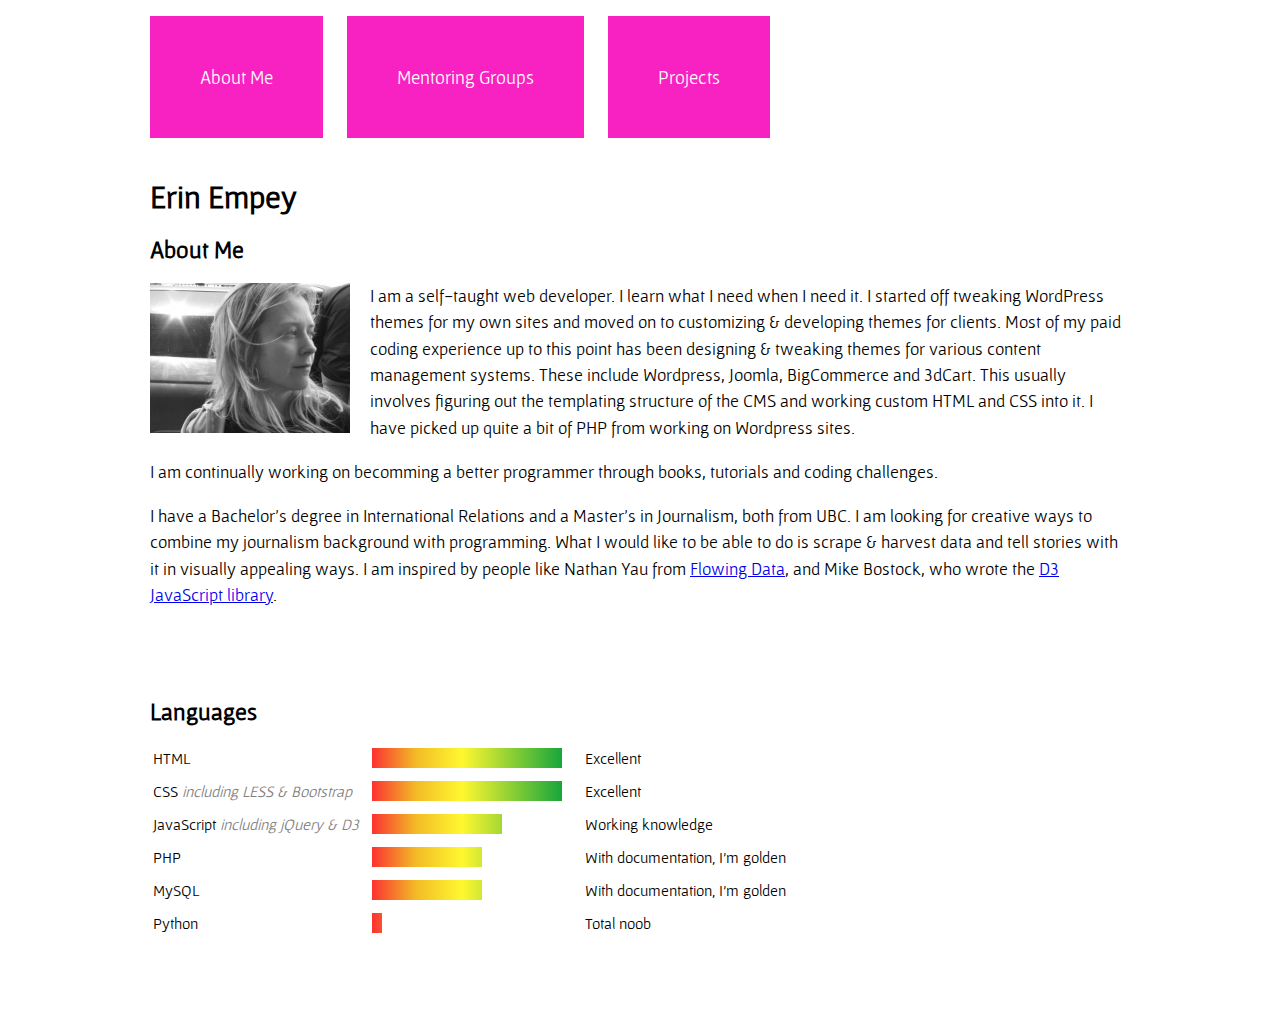
<file: index.html>
﻿<!DOCTYPE html>
<html>
<head>
	<title>About Me</title>
	<link rel="stylesheet" type="text/css" href="style.css">
	<link href='http://fonts.googleapis.com/css?family=Gafata' rel='stylesheet' type='text/css'>
	<link rel="icon" href="favicon.ico" type="image/x-icon" />
</head>
<body>
	<div class="container">
	<nav> <ul>
 		<li><a href="index.html">About Me</a></li>
 		<li><a href="mentoring-groups.html">Mentoring Groups</a></li>
 		<li><a href="projects.html">Projects</a></li>
 	</ul> </nav>
	<!--  Page 1 : About Me
	
	Could include a photo, short bio and a list of things you like or enjoy doing. Please include details about your technical background, such as languages you are familiar with, technologies you have worked with etc..  -->
	<h1>Erin Empey</h1>
	<section class="about"><h2>About Me</h2>
	
		<img src="dscf0633-300x225.jpg">
	
		<p>I am a self-taught web developer. I learn what I need when I need it. I started off tweaking WordPress themes for my own sites and moved on to customizing & developing themes for clients. Most of my paid coding experience up to this point has been designing & tweaking themes for various content management systems. These include Wordpress, Joomla, BigCommerce and 3dCart. This usually involves figuring out the templating structure of the CMS and working custom HTML and CSS into it. I have picked up quite a bit of PHP from working on Wordpress sites.</p>
		
		<p>I am continually working on becomming a better programmer through books, tutorials and coding challenges.</p>
		
		<p>I have a Bachelor’s degree in International Relations and a Master’s in Journalism, both from UBC. I am looking for creative ways to combine my journalism background with programming. What I would like to be able to do is scrape & harvest data and tell stories with it in visually appealing ways. I am inspired by people like Nathan Yau from <a href="http://flowingdata.com/" target="_blank">Flowing Data</a>, and Mike Bostock, who wrote the <a href="http://d3js.org/" target="_blank">D3 JavaScript library</a>.</p>
	</section>
	
	<section class="languages"><h2>Languages</h2>
		<table>
			<tr>
				<td>HTML</td>
				<td><div class="outerChart"><div id="html"></div></div></td>
				<td>Excellent</td>
			</tr>
			<tr>
				<td>CSS <em>including LESS & Bootstrap</em></td>
				<td><div class="outerChart"><div id="css"></div></div></td>
				<td>Excellent</td>
			</tr>
			<tr>
				<td>JavaScript <em>including jQuery & D3</em></td>
				<td><div class="outerChart"><div id="javascript"></div></div></td>
				<td>Working knowledge</td>
			</tr>
			<tr>
				<td>PHP</td>
				<td><div class="outerChart"><div id="php"></div></div></td>
				<td>With documentation, I'm golden</td>
			</tr>
			<tr>
				<td>MySQL</td>
				<td><div class="outerChart"><div id="mysql"></div></div></td>
				<td>With documentation, I'm golden</td>
			</tr>
			<tr>
				<td>Python</td>
				<td><div class="outerChart"><div id="python"></div></div></td>
				<td>Total noob</td>
			</tr>
		</table>
	</section>
</div>
</body>
</html>
</file>
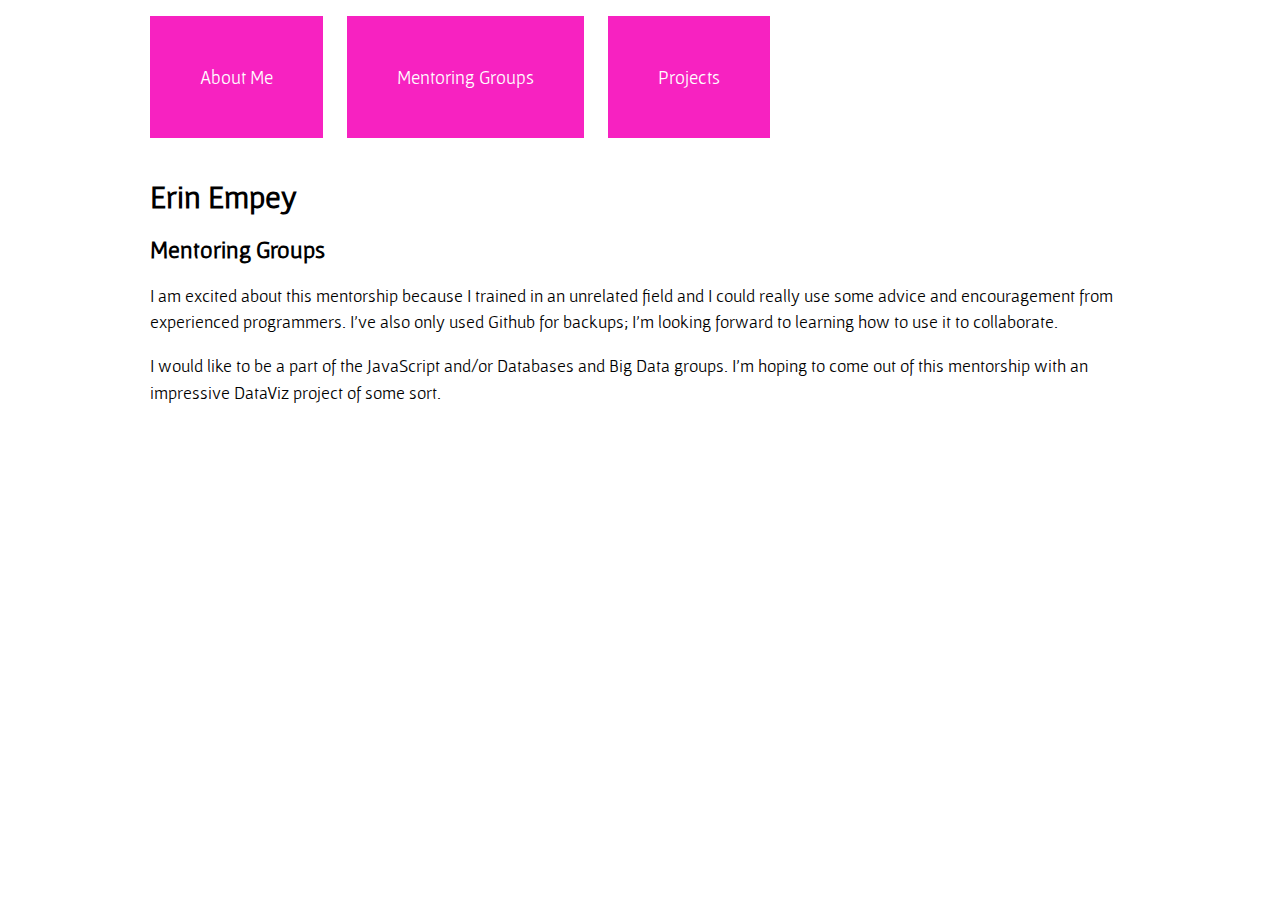
<file: mentoring-groups.html>
﻿ <!DOCTYPE html>
<html>
<head>
	<title>Mentoring Groups</title>
	<link rel="stylesheet" type="text/css" href="style.css">
	<link href='http://fonts.googleapis.com/css?family=Gafata' rel='stylesheet' type='text/css'>
	<link rel="icon" href="favicon.ico" type="image/x-icon" />
</head>
<body>
	<div class="container">
		<nav> <ul>
	 		<li><a href="index.html">About Me</a></li>
	 		<li><a href="mentoring-groups.html">Mentoring Groups</a></li>
	 		<li><a href="projects.html">Projects</a></li>
	 	</ul> </nav>
		<!-- Page 2 : Mentoring Groups
	 
	 Which mentoring group you would like to join, why and what you hope to learn and get out of it.  -->
		<h1>Erin Empey</h1>
		<h2>Mentoring Groups</h2>
		<p>I am excited about this mentorship because I trained in an unrelated field and I could really use some advice and encouragement from experienced programmers. I’ve also only used Github for backups; I’m looking forward to learning how to use it to collaborate.</p>
		<p>I would like to be a part of the JavaScript and/or Databases and Big Data groups. I’m hoping to come out of this mentorship with an impressive DataViz project of some sort.</p>


	</div>
</body>
</html>
</file>
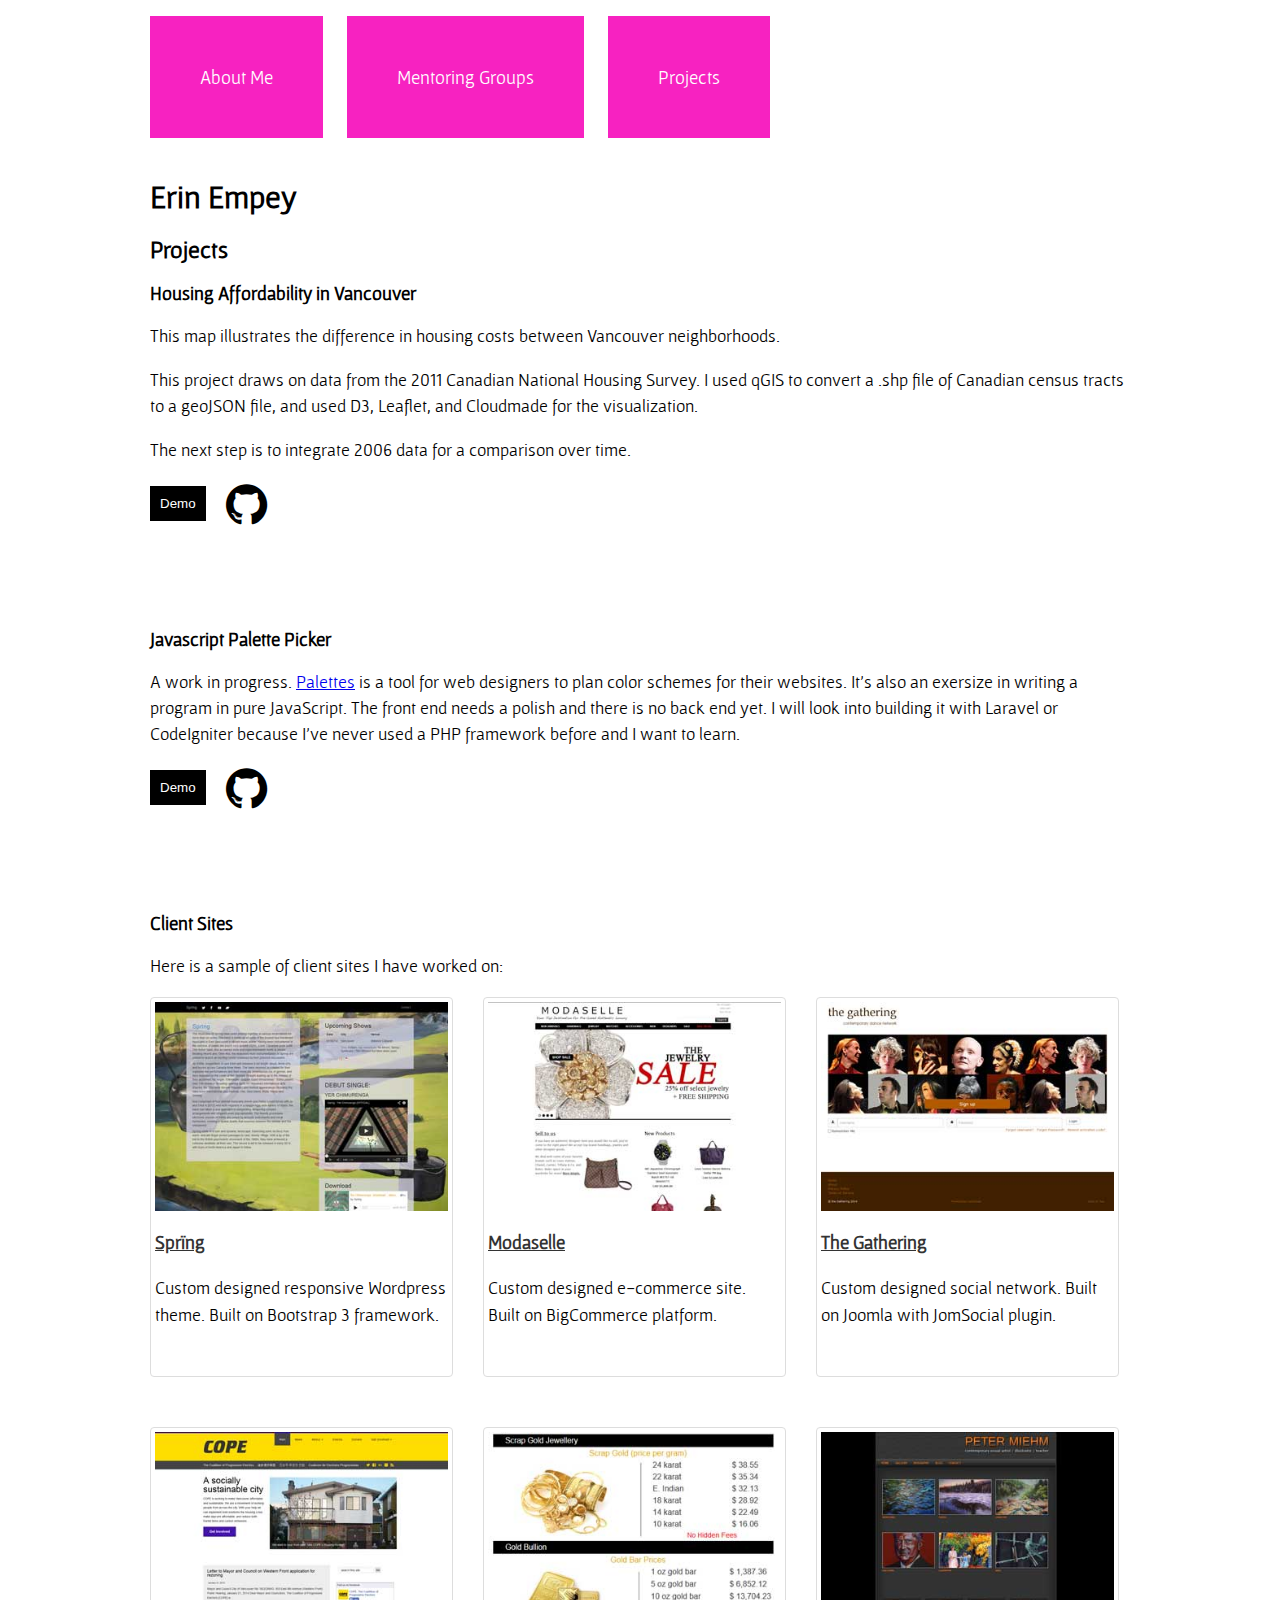
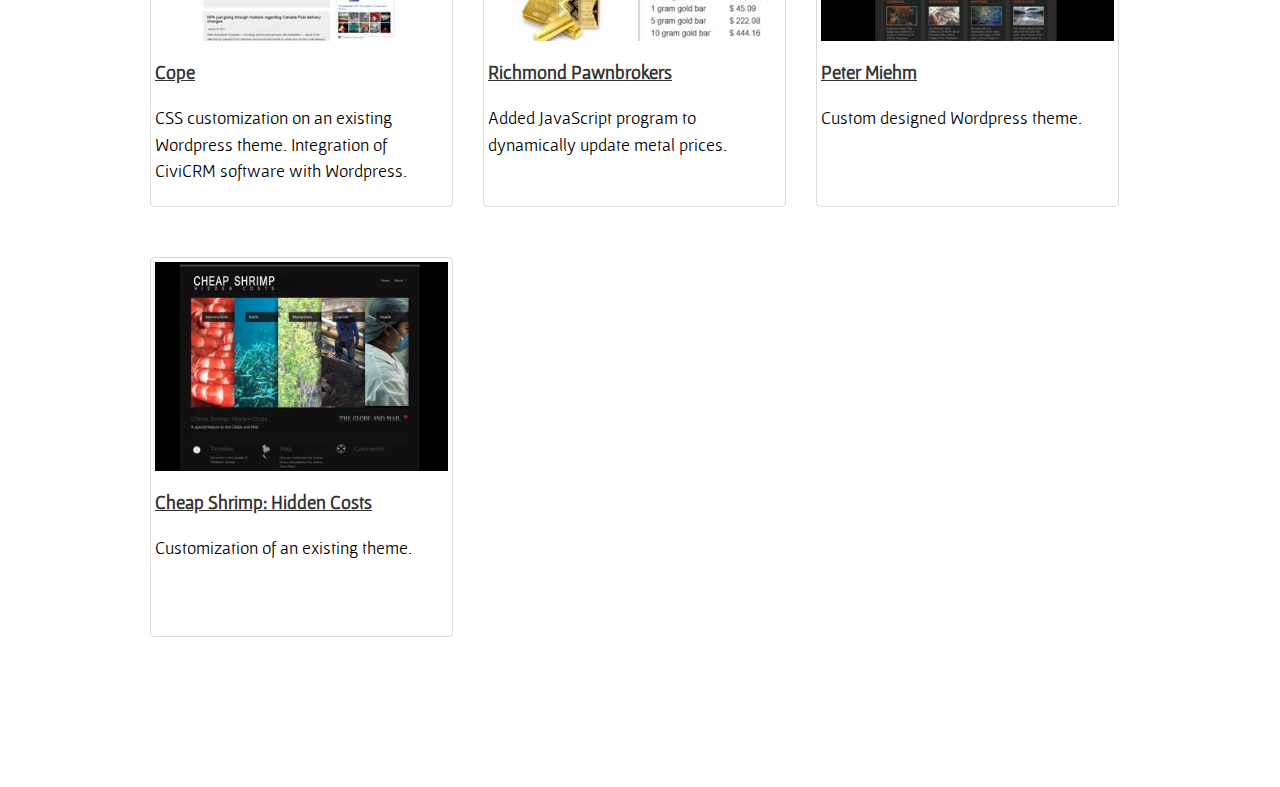
<file: projects.html>
﻿ <!DOCTYPE html>
 <html>
 <head>
 	<title>Mentoring Groups</title>
	<link rel="stylesheet" type="text/css" href="style.css">
	<link href='http://fonts.googleapis.com/css?family=Gafata' rel='stylesheet' type='text/css'>
  <link href="http://netdna.bootstrapcdn.com/font-awesome/4.0.3/css/font-awesome.css" rel="stylesheet">
  <link rel="icon" href="favicon.ico" type="image/x-icon" />
 </head>
 <body>
 	<div class="container">
		<nav> <ul>
	 		<li><a href="index.html">About Me</a></li>
	 		<li><a href="mentoring-groups.html">Mentoring Groups</a></li>
	 		<li><a href="projects.html">Projects</a></li>
	 	</ul> </nav>
		
		<section class="project">
      <h1>Erin Empey</h1>
      <h2>Projects</h2>
      <h3>Housing Affordability in Vancouver</h3>
      <p>This map illustrates the difference in housing costs between Vancouver neighborhoods.</p>
      <p>This project draws on data from the 2011 Canadian National Housing Survey. I used qGIS to convert a .shp file of Canadian census tracts to a geoJSON file, and used D3, Leaflet, and Cloudmade for the visualization.
      </p>
      <p>The next step is to integrate 2006 data for a comparison over time.</p>
      <div class="projectLinks"><a href="http://erinempey.com/dataviz/AffordabilityMap/vancouver-affordability-leaflet.html" target="_blank"><button>Demo</button></a><a href="https://github.com/eempey/AffordabilityMap" target="_blank" ><i class="fa fa-github fa-3x"></i></a></div>
    </section>

    <section class="project">
      <h3>Javascript Palette Picker</h3>
        <p>A work in progress. <a href="http://erinempey.com/palettes/" target="_blank">Palettes</a> is a tool for web designers to plan color schemes for their websites. It's also an exersize in writing a program in pure JavaScript. The front end needs a polish and there is no back end yet. I will look into building it with Laravel or CodeIgniter because I've never used a PHP framework before and I want to learn.</p>
        <div class="projectLinks"><a href="http://erinempey.com/palettes/" target="_blank"><button>Demo</button></a><a href="https://github.com/eempey/palettes" target="_blank" ><i class="fa fa-github fa-3x"></i></a></div>
    </section>
    
    <section class="project"><h3>Client Sites</h3>
        <p>Here is a sample of client sites I have worked on:</p>
        <div class="row">
          <div class="project-box col-md-4 ">
            <div class="thumbnail">
              <img src="images/spring-thumb.jpg" alt="Spring">
              <a href="http://www.5pring.com" title="Spr&iuml;ng" target="_blank"><h3>Spr&iuml;ng</h3></a>
              <p>Custom designed responsive Wordpress theme. Built on Bootstrap 3 framework.</p>
            </div>
          </div>
          
          <div class="project-box col-md-4">
            <div class="thumbnail">
              <img src="images/modaselle-thumb.jpg" alt="Modaselle">
              <a href="http://www.modaselle.com" title="Modaselle" target="_blank"><h3>Modaselle</h3></a>
              <p>Custom designed e-commerce site. Built on BigCommerce platform.</p>
            </div>
          </div>
          
          <div class="project-box col-md-4">
            <div class="thumbnail">
              <img src="images/the-gathering-thumb.jpg" alt="The Gathering"> 
              <a href="http://www.thegathering.ca" title="The Gathering" target="_blank"><h3>The Gathering</h3></a>
              <p>Custom designed social network. Built on Joomla with JomSocial plugin.</p>
            </div>
          </div>
        </div>
    
        <div class="row">
          <div class="project-box col-md-4">
            <div class="thumbnail">
              <img src="images/cope-thumb.jpg" alt="Cope">
              <a href="http://www.cope.bc.ca" title="Cope" target="_blank"><h3>Cope</h3></a>
              <p>CSS customization on an existing Wordpress theme. Integration of CiviCRM software with Wordpress.</p>
            </div>
          </div>
          
          <div class="project-box col-md-4">
            <div class="thumbnail">
              <img src="images/r-pawnbrokers-thumb.jpg" alt="Richmond Pawnbrokers"> 
              <a href="http://www.richmondpawnbrokers.ca" title="Richmond Pawnbrokers" target="_blank"><h3>Richmond Pawnbrokers</h3></a>
              <p>Added JavaScript program to dynamically update metal prices.</p>
            </div>
          </div>
          
          <div class="project-box col-md-4">
            <div class="thumbnail">
              <img src="images/peter-miehm-thumb.jpg" alt="Peter Miehm">    <a href="http://www.petermiehm.com" title="Peter Miehm" target="_blank"><h3>Peter Miehm</h3></a>
              <p>Custom designed Wordpress theme.</p>
            </div>
          </div>
        </div>
    
        <div class="row">
          <div class="project-box col-md-4">
          <div class="thumbnail">
            <img src="images/irp-thumb.jpg" alt="UBC INternational Reporting Program"> 
              <a href="http://www.internationalreporting.org/shrimp" title="UBC International Reporing Program" target="_blank"><h3>Cheap Shrimp: Hidden Costs</h3></a>
              <p>Customization of an existing theme.</p>
            </div>
          </div>
        </div>
      </section>


	</div>
 </body>
 </html>
</file>
<file: style.css>
﻿body{
	font-family: 'Gafata', sans-serif;
}
p{
	line-height: 1.5em;
	font-size: 1.1em;
}
p a, a button, a i{
	transition:0.5s;
}
a i{
	color:#000;
	vertical-align: top;
}
a i:hover{
	color:#F722C1;
}
p a:hover, a button:hover{
	color:#fff;
	background-color: #F722C1;
}
.projectLinks a {
	display: inline-block;
	margin-top: -20px;
}
button{
	background-color:#000000;
	color:#fff;
	padding: 10px;
	border: 0;
	margin-right: 20px;
	vertical-align: top;
	margin-top: 5px;
}
em{
	color:#808080;
}
.container{
	max-width: 980px;
	margin: 0 auto 0 auto;
}
::selection{
	background: #FDC4EF;
}
::-moz-selection{
	background: #FDC4EF;
}
nav ul{
	margin-right: auto;
	margin-left: auto;
	padding: 0;
}
nav a{
	background-color: #F722C1;
	padding:50px;
	color:#fff;
	display: block;
	text-decoration: none;
	transition:0.5s;
	font-size: 1.2em;
}
nav a:hover{
	background-color: #000;

}
nav li{
	list-style-type: none;
	display: inline-block;
	margin-right: 20px;
	margin-bottom: 20px;
}
.about, .languages{
	margin-bottom: 90px;
}
.about img{
	float: left;
	max-width: 200px;
	margin-right: 20px;
	margin-bottom: 20px;
}
.project{
	margin-bottom: 100px;
}

.row {
  margin-left: -15px;
  margin-right: -15px;
}
.row:before,
.row:after {
  content: " ";
  display: table;
}
.row:after {
  clear: both;
}

.col-md-4{
  position: relative;
  min-height: 1px;
  padding-left: 15px;
  padding-right: 15px;
}
@media (min-width: 992px) {
.col-md-4{
	float: left;
	width:30%;
}
}

.project-box{
	height:370px;
	margin-bottom: 60px;
}
.project-box a{
	color:#333333;
}
.project-box .thumbnail{
	min-height: 370px;
}
.thumbnail {
  display: block;
  padding: 4px;
  margin-bottom: 20px;
  line-height: 1.428571429;
  background-color: #ffffff;
  border: 1px solid #dddddd;
  border-radius: 4px;
  -webkit-transition: all 0.2s ease-in-out;
  transition: all 0.2s ease-in-out;
}
.thumbnail > img,
.thumbnail a > img {
  display: block;
  max-width: 100%;
  height: auto;
  margin-left: auto;
  margin-right: auto;
}
a.thumbnail:hover,
a.thumbnail:focus,
a.thumbnail.active {
  border-color: #428bca;
}
.thumbnail .caption {
  padding: 9px;
  color: #333333;
}
table, td{
	/*border: solid 1px #808080;*/
}
td{
	padding-bottom: 10px;
	padding-right: 10px;
}
.outerChart{
	width:200px;
	height: 20px;
	background: #fc3232; /* Old browsers */
	background: -moz-linear-gradient(left,  #fc3232 0%, #f2bb26 22%, #fff830 45%, #009e3c 100%); /* FF3.6+ */
	background: -webkit-gradient(linear, left top, right top, color-stop(0%,#fc3232), color-stop(22%,#f2bb26), color-stop(45%,#fff830), color-stop(100%,#009e3c)); /* Chrome,Safari4+ */
	background: -webkit-linear-gradient(left,  #fc3232 0%,#f2bb26 22%,#fff830 45%,#009e3c 100%); /* Chrome10+,Safari5.1+ */
	background: -o-linear-gradient(left,  #fc3232 0%,#f2bb26 22%,#fff830 45%,#009e3c 100%); /* Opera 11.10+ */
	background: -ms-linear-gradient(left,  #fc3232 0%,#f2bb26 22%,#fff830 45%,#009e3c 100%); /* IE10+ */
	background: linear-gradient(to right,  #fc3232 0%,#f2bb26 22%,#fff830 45%,#009e3c 100%); /* W3C */
	filter: progid:DXImageTransform.Microsoft.gradient( startColorstr='#fc3232', endColorstr='#009e3c',GradientType=1 ); /* IE6-9 */

}
.outerChart div{
	background-color: #fff;
	height:20px;
	float: right;
}
#html{
	width: 5%;
}
#css{
	width: 5%;
}
#javascript{
	width:35%;
}
#php{
	width:45%;
}
#mysql{
	width:45%;
}
#python{
	width:95%;
}

@media only screen and (max-width: 760px),
(min-device-width: 768px) and (max-device-width: 1024px)  {

	/* Force table to not be like tables anymore */
	table, thead, tbody, th, td, tr { 
		display: block; 
	}
	

	tr { border: 1px solid #ccc;
		margin-bottom: 10px; }
	
	td { 
		/* Behave  like a "row" */
		position: relative;
	}
	
	td:before { 
		/* Now like a table header */
		position: absolute;
		/* Top/left values mimic padding */
		top: 6px;
		left: 6px;
		width: 45%; 
		padding-right: 10px; 
		white-space: nowrap;
	}
	.outerChart{
		width: 100%;
	}
}
</file>
